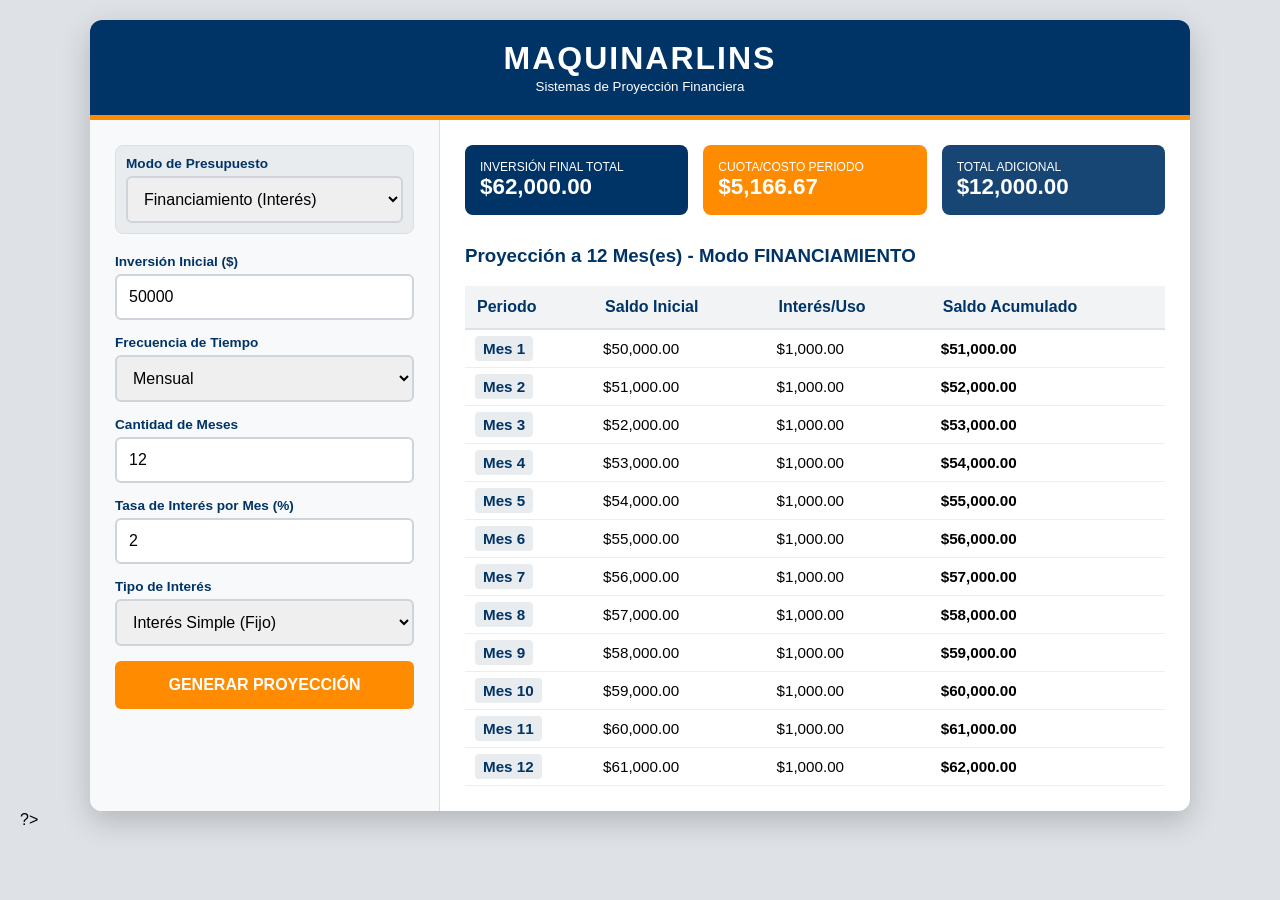
<file: calculadora.html>
<!DOCTYPE html>
<html lang="es">
<head>
    <meta charset="UTF-8">
    <meta name="viewport" content="width=device-width, initial-scale=1.0">
    <title>Maquinarlins - Calculadora Pro</title>
    <style>
        :root {
            --m-blue: #003366;
            --m-orange: #FF8C00;
            --m-white: #FFFFFF;
            --m-gray: #f8f9fa;
        }

        body {
            font-family: 'Segoe UI', sans-serif;
            background-color: #dee2e6;
            margin: 0;
            padding: 20px;
        }

        .main-container {
            max-width: 1100px;
            margin: 0 auto;
            background: var(--m-white);
            border-radius: 12px;
            box-shadow: 0 10px 30px rgba(0,0,0,0.2);
            display: flex;
            flex-direction: column;
            overflow: hidden;
        }

        .header {
            background: var(--m-blue);
            color: white;
            padding: 20px;
            text-align: center;
            border-bottom: 5px solid var(--m-orange);
        }

        .content-layout {
            display: grid;
            grid-template-columns: 350px 1fr;
        }

        @media (max-width: 800px) {
            .content-layout { grid-template-columns: 1fr; }
        }

        .sidebar {
            padding: 25px;
            background: var(--m-gray);
            border-right: 1px solid #ddd;
        }

        .results-area { padding: 25px; }

        .input-group { margin-bottom: 15px; }

        label {
            display: block;
            font-size: 0.85rem;
            font-weight: bold;
            color: var(--m-blue);
            margin-bottom: 5px;
        }

        input, select {
            width: 100%;
            padding: 12px;
            border: 2px solid #ced4da;
            border-radius: 6px;
            font-size: 1rem;
            box-sizing: border-box;
        }

        input:focus { border-color: var(--m-orange); outline: none; }

        .mode-selector {
            background: #e9ecef;
            padding: 10px;
            border-radius: 8px;
            margin-bottom: 20px;
            border: 1px solid #ddd;
        }

        .btn-calc {
            width: 100%;
            background: var(--m-orange);
            color: white;
            border: none;
            padding: 15px;
            border-radius: 6px;
            font-weight: bold;
            cursor: pointer;
            font-size: 1rem;
            transition: 0.3s;
        }

        .btn-calc:hover { background: #e67e00; }

        /* Tarjetas de Resumen */
        .summary-cards {
            display: grid;
            grid-template-columns: repeat(auto-fit, minmax(200px, 1fr));
            gap: 15px;
            margin-bottom: 30px;
        }

        .card {
            padding: 15px;
            border-radius: 8px;
            color: white;
        }

        .card-blue { background: var(--m-blue); }
        .card-orange { background: var(--m-orange); }

        .card-label { font-size: 0.75rem; text-transform: uppercase; display: block; }
        .card-value { font-size: 1.4rem; font-weight: bold; }

        /* Tabla */
        table {
            width: 100%;
            border-collapse: collapse;
            margin-top: 15px;
        }

        th {
            background: #f1f3f5;
            color: var(--m-blue);
            padding: 12px;
            text-align: left;
            border-bottom: 2px solid #dee2e6;
        }

        td { padding: 10px; border-bottom: 1px solid #eee; font-size: 0.95rem; }

        .badge {
            padding: 4px 8px;
            background: #e9ecef;
            border-radius: 4px;
            font-weight: bold;
            color: var(--m-blue);
        }
    </style>
</head>
<body>

<div class="main-container">
    <div class="header">
        <h1 style="margin:0; letter-spacing: 2px;">MAQUINARLINS</h1>
        <small>Sistemas de Proyección Financiera</small>
    </div>

    <div class="content-layout">
        <div class="sidebar">
            <div class="mode-selector">
                <label>Modo de Presupuesto</label>
                <select id="modo" onchange="alternarCampos()">
                    <option value="financiamiento">Financiamiento (Interés)</option>
                    <option value="contado">Contado (Costo de Uso)</option>
                </select>
            </div>

            <div class="input-group">
                <label>Inversión Inicial ($)</label>
                <input type="number" id="capital" value="50000">
            </div>

            <div class="input-group">
                <label>Frecuencia de Tiempo</label>
                <select id="frecuencia" onchange="actualizarLabels()">
                    <option value="Mes">Mensual</option>
                    <option value="Trimestre">Trimestral</option>
                    <option value="Semestre">Semestral</option>
                    <option value="Año">Anual</option>
                </select>
            </div>

            <div class="input-group">
                <label id="lblPlazo">Cantidad de Meses</label>
                <input type="number" id="plazo" value="12">
            </div>

            <div class="input-group" id="grupoVariable">
                <label id="lblVariable">Tasa de Interés por Mes (%)</label>
                <input type="number" id="valorVariable" value="2" step="0.01">
            </div>

            <div class="input-group" id="grupoMetodo">
                <label>Tipo de Interés</label>
                <select id="metodo">
                    <option value="simple">Interés Simple (Fijo)</option>
                    <option value="compuesto">Interés Compuesto (Sobre saldo)</option>
                </select>
            </div>

            <button class="btn-calc" onclick="calcular()">GENERAR PROYECCIÓN</button>
        </div>

        <div class="results-area">
            <div class="summary-cards">
                <div class="card card-blue">
                    <span class="card-label" id="labelFinal">Inversión Final Total</span>
                    <span id="resTotal" class="card-value">$0.00</span>
                </div>
                <div class="card card-orange">
                    <span class="card-label" id="labelCuota">Cuota/Costo Periodo</span>
                    <span id="resCuota" class="card-value">$0.00</span>
                </div>
                <div class="card card-blue" style="opacity: 0.9;">
                    <span class="card-label" id="labelExtra">Total Adicional</span>
                    <span id="resExtra" class="card-value">$0.00</span>
                </div>
            </div>

            <h3 id="tituloTabla" style="color: var(--m-blue);">Proyección Detallada</h3>
            <table>
                <thead>
                    <tr>
                        <th>Periodo</th>
                        <th>Saldo Inicial</th>
                        <th id="thAccion">Interés/Uso</th>
                        <th>Saldo Acumulado</th>
                    </tr>
                </thead>
                <tbody id="cuerpoTabla"></tbody>
            </table>
        </div>
    </div>
</div>

<script>
    function alternarCampos() {
        const modo = document.getElementById('modo').value;
        const freq = document.getElementById('frecuencia').value;
        const lblVar = document.getElementById('lblVariable');
        const grupoMetodo = document.getElementById('grupoMetodo');
        const thAccion = document.getElementById('thAccion');

        if (modo === 'contado') {
            lblVar.innerText = `Costo de Mantenimiento por ${freq} ($)`;
            document.getElementById('valorVariable').value = 500;
            grupoMetodo.style.display = 'none';
            thAccion.innerText = "Costo de Uso";
            document.getElementById('labelExtra').innerText = "Total Mantenimiento";
        } else {
            lblVar.innerText = `Tasa de Interés por ${freq} (%)`;
            document.getElementById('valorVariable').value = 2;
            grupoMetodo.style.display = 'block';
            thAccion.innerText = "Interés Aplicado";
            document.getElementById('labelExtra').innerText = "Total Intereses";
        }
        calcular();
    }

    function actualizarLabels() {
        const freq = document.getElementById('frecuencia').value;
        const modo = document.getElementById('modo').value;
        document.getElementById('lblPlazo').innerText = `Cantidad de ${freq}es`;
        
        if (modo === 'financiamiento') {
            document.getElementById('lblVariable').innerText = `Tasa de Interés por ${freq} (%)`;
        } else {
            document.getElementById('lblVariable').innerText = `Costo de Mantenimiento por ${freq} ($)`;
        }
    }

    function calcular() {
        const modo = document.getElementById('modo').value;
        const P = parseFloat(document.getElementById('capital').value);
        const n = parseInt(document.getElementById('plazo').value);
        const vVar = parseFloat(document.getElementById('valorVariable').value);
        const freqLabel = document.getElementById('frecuencia').value;
        const money = (val) => new Intl.NumberFormat('en-US', {style: 'currency', currency: 'USD'}).format(val);

        let acumulado = P;
        let tablaHTML = "";
        let totalExtra = 0;

        for (let i = 1; i <= n; i++) {
            let saldoInicial = acumulado;
            let incremento = 0;

            if (modo === 'financiamiento') {
                const r = vVar / 100;
                const metodo = document.getElementById('metodo').value;
                incremento = (metodo === 'simple') ? (P * r) : (acumulado * r);
            } else {
                // Modo contado: Simplemente sumamos el mantenimiento
                incremento = vVar;
            }

            acumulado += incremento;
            totalExtra += incremento;

            tablaHTML += `
                <tr>
                    <td><span class="badge">${freqLabel} ${i}</span></td>
                    <td>${money(saldoInicial)}</td>
                    <td>${money(incremento)}</td>
                    <td><strong>${money(acumulado)}</strong></td>
                </tr>
            `;
        }

        document.getElementById('resTotal').innerText = money(acumulado);
        document.getElementById('resCuota').innerText = money(acumulado / n);
        document.getElementById('resExtra').innerText = money(totalExtra);
        document.getElementById('cuerpoTabla').innerHTML = tablaHTML;
        document.getElementById('tituloTabla').innerText = `Proyección a ${n} ${freqLabel}(es) - Modo ${modo.toUpperCase()}`;
    }

    window.onload = () => {
        actualizarLabels();
        calcular();
    };
</script>

</body>
</html>

?>
</file>
